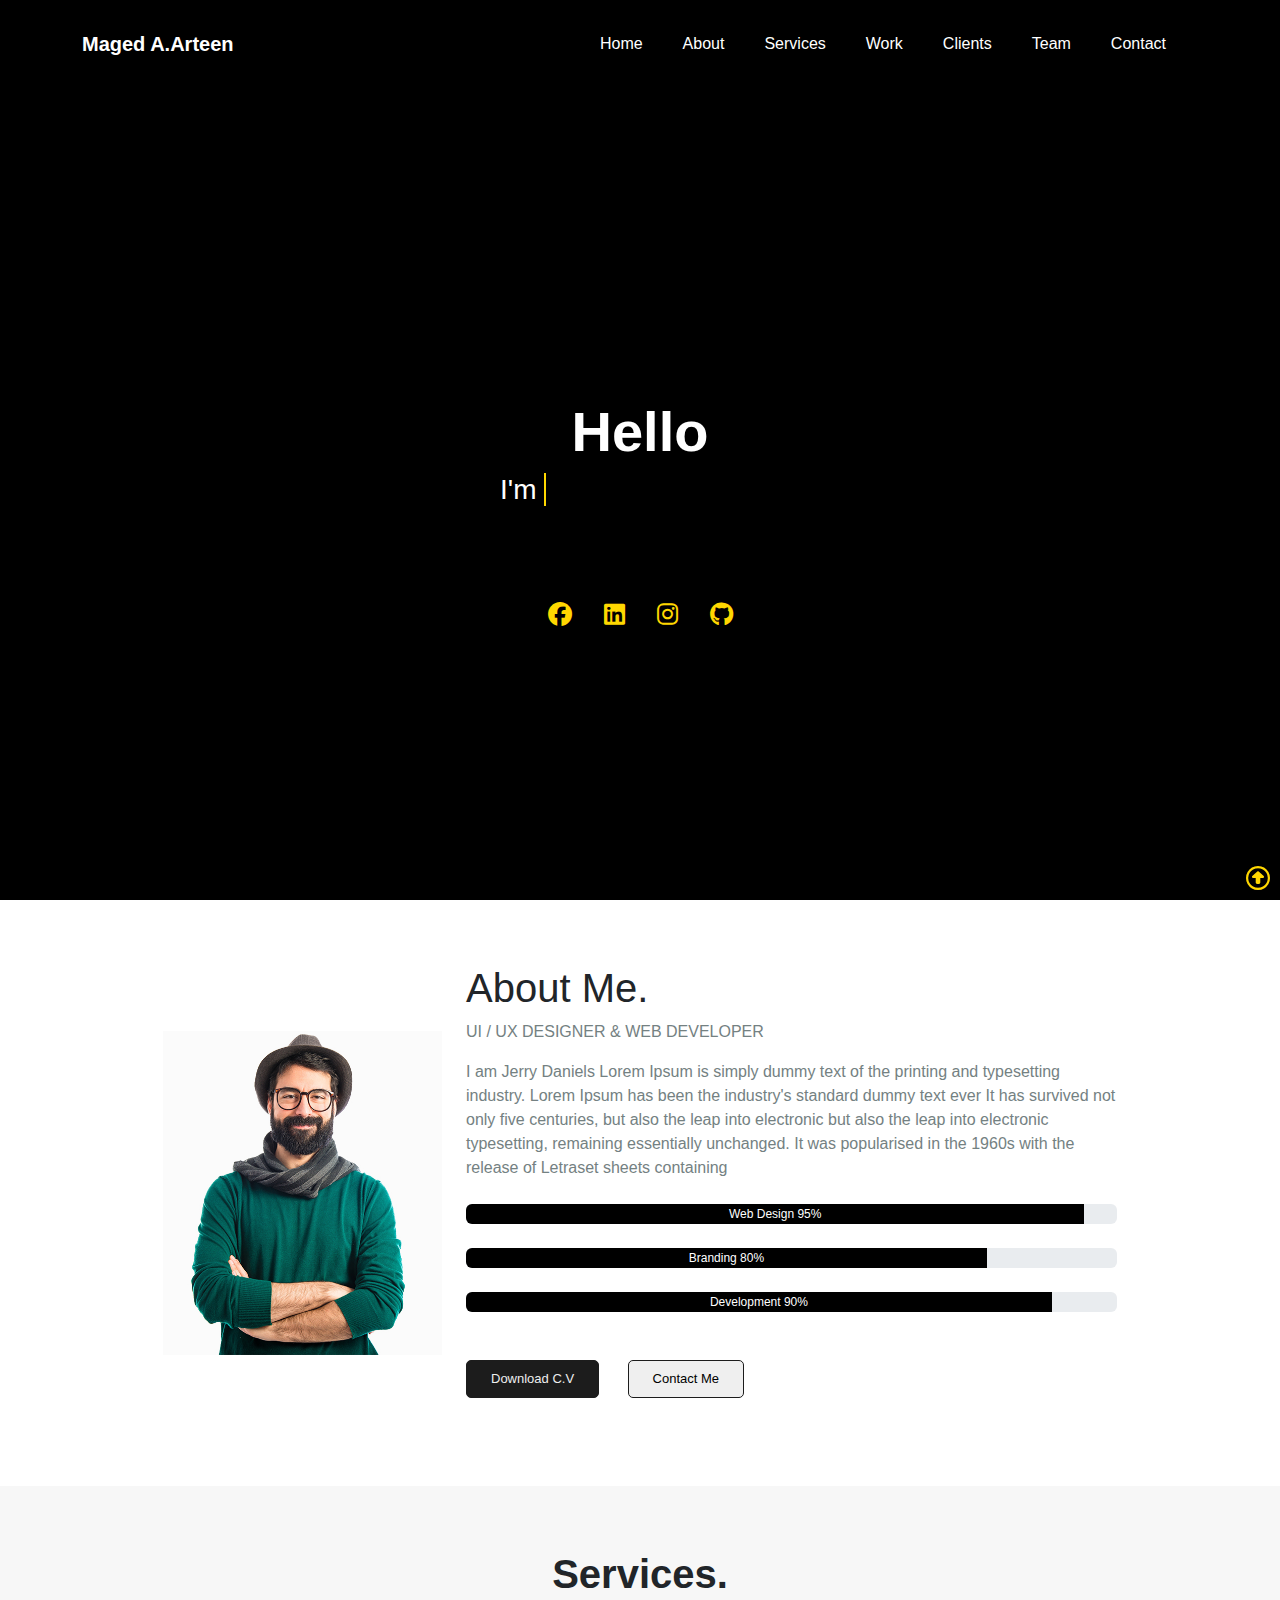
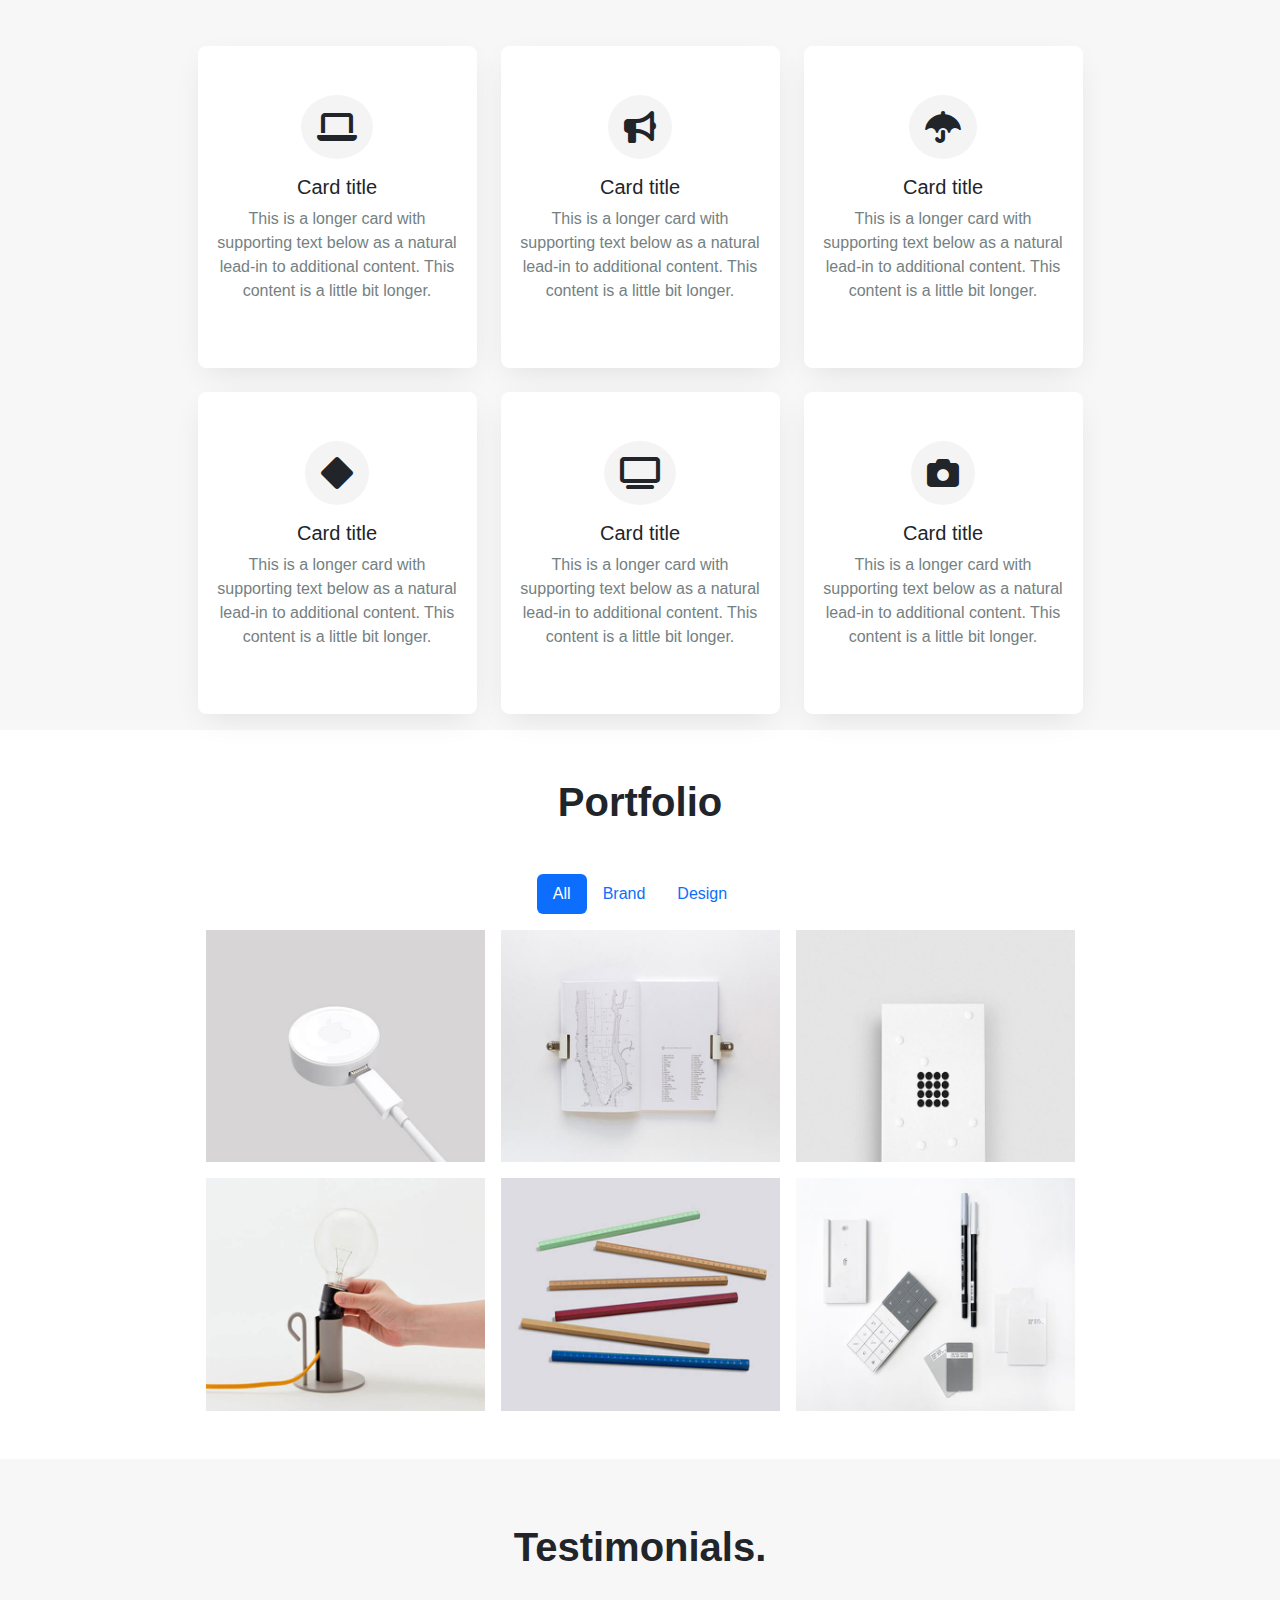
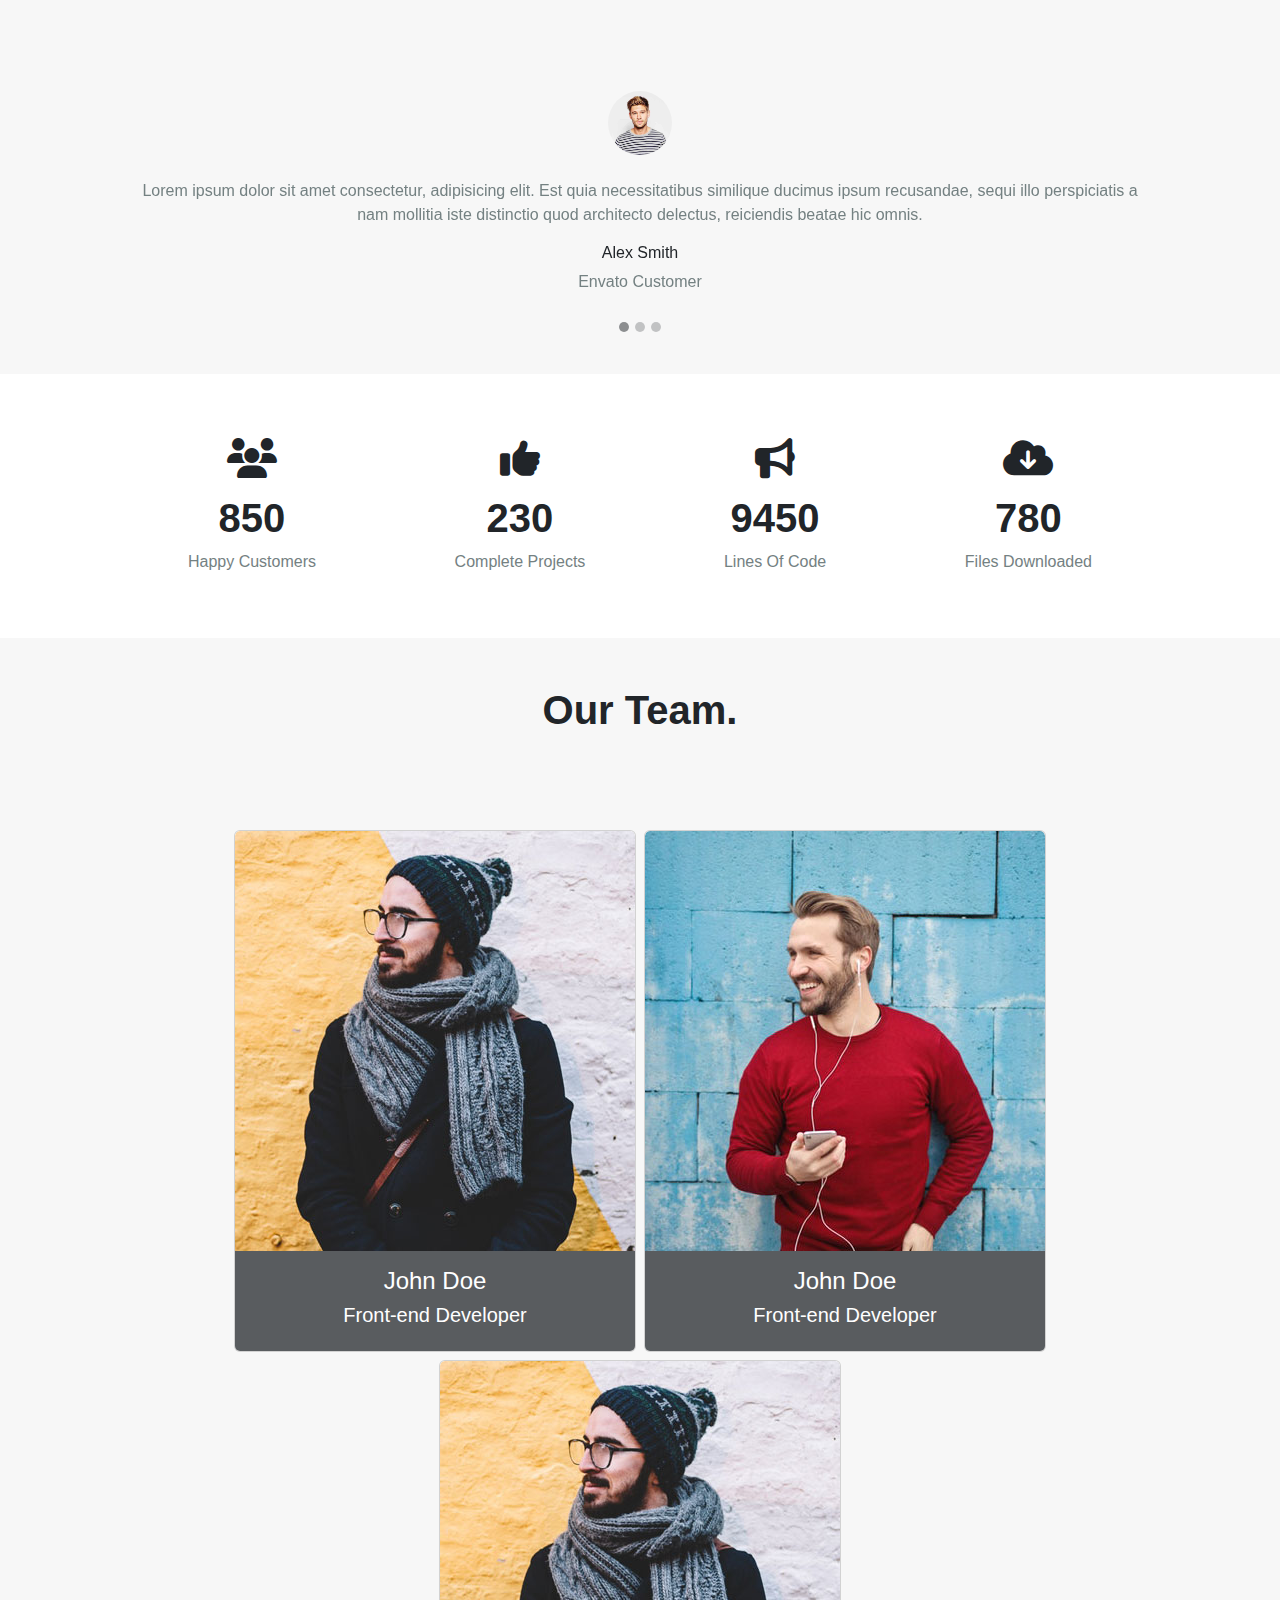
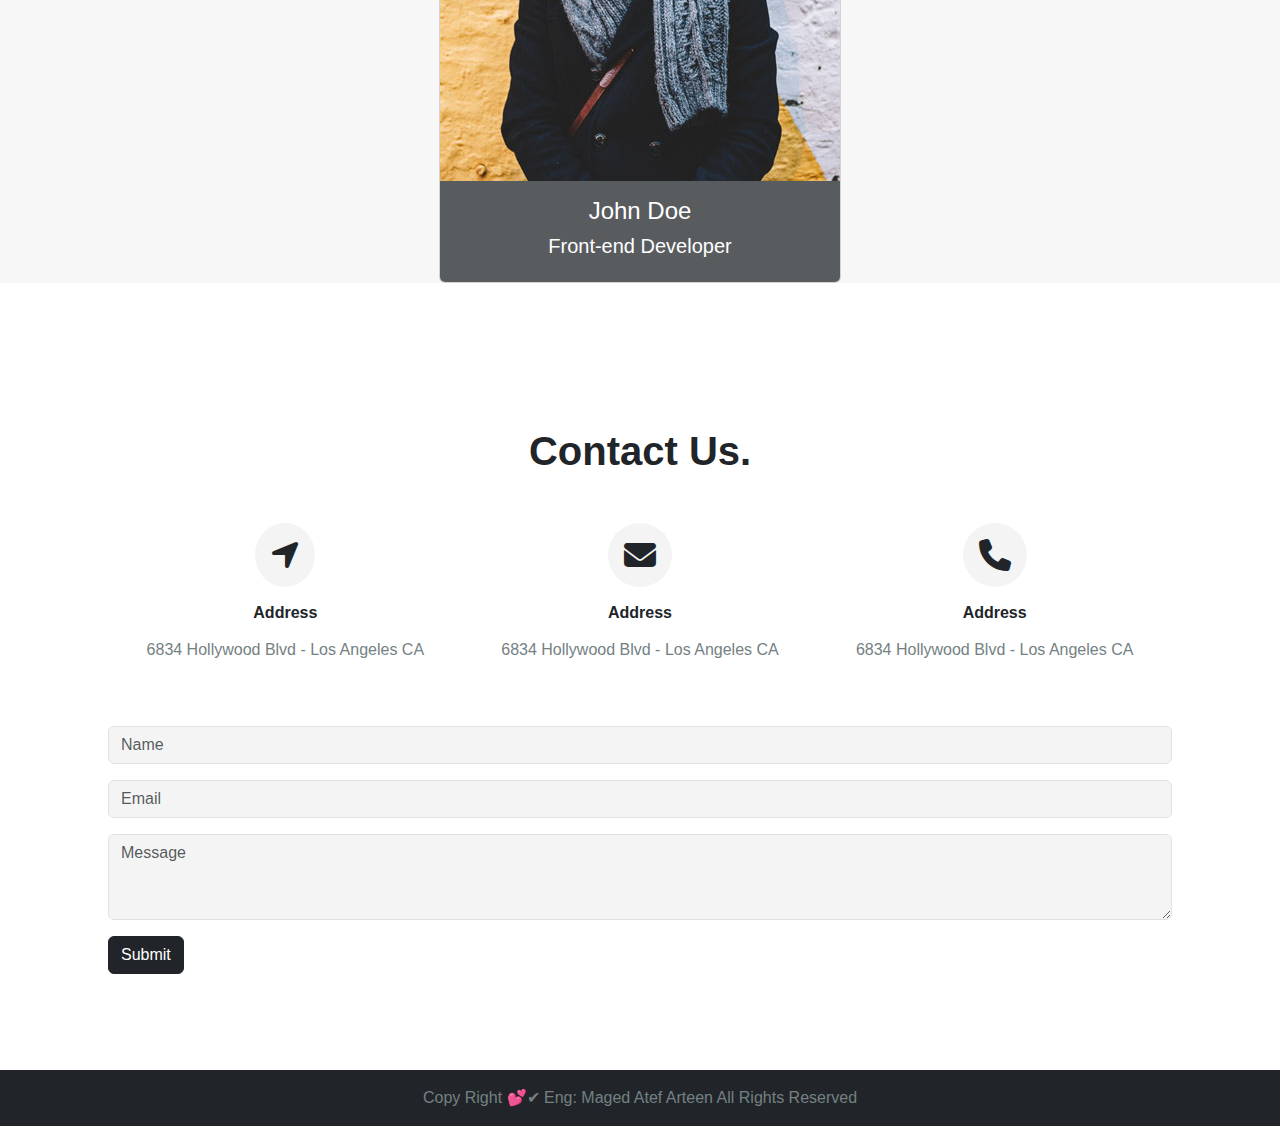
<file: index.html>
<!DOCTYPE html>
<html lang="en">
<head>
    <meta charset="UTF-8">
    <meta name="viewport" content="width=device-width, initial-scale=1.0">
    <!-- * Styling Files Linking -->
    <link rel="stylesheet" href="./CSS/all.min.css">
    <link rel="stylesheet" href="./CSS/bootstrap.min.css">
    <link rel="stylesheet" href="style.css">

    <title>Maged A.Arteen</title>
</head>
<body>

    <!-- ^ Header Start -->
    <header class="vh-100" id="home">
        <nav class="navbar navbar-expand-lg navbar-light bg-light py-4 bg-transparent ">
            <div class="container">
              <a class="navbar-brand fw-bold  text-white" href="#"><span class="hay">Maged</span> A.Arteen</a>
              <button class="navbar-toggler" type="button" data-bs-toggle="collapse" data-bs-target="#navbarNav" aria-controls="navbarNav" aria-expanded="false" aria-label="Toggle navigation">
                <span class="navbar-toggler-icon"></span>
              </button>
              <div class="collapse navbar-collapse " id="navbarNav">
                <ul class="navbar-nav ms-auto  ">
                  <li class="nav-item me-4 ">
                    <a class="nav-link active text-white" aria-current="page" href="#home">Home</a>
                  </li>
                  <li class="nav-item me-4">
                    <a class="nav-link text-white" href="#about">About</a>
                  </li>
                  <li class="nav-item me-4">
                    <a class="nav-link text-white" href="#services">Services</a>
                  </li>
                  <li class="nav-item me-4">
                    <a class="nav-link text-white"  href="#work">Work</a>
                  </li>
                  <li class="nav-item me-4">
                    <a class="nav-link text-white" href="#clients">Clients</a>
                  </li>
                  <li class="nav-item me-4">
                    <a class="nav-link text-white" href="#team">Team</a>
                  </li>
                  <li class="nav-item me-4 ">
                    <a class="nav-link text-white"  href="#contact">Contact</a>
                  </li>
                </ul>
              </div>
            </div>
          </nav>

        <div class="header-content ">
            <div class="parent-anim container text-white d-flex flex-column align-items-center justify-content-center  vh-100 ">
                <h1 class="fw-bold display-4 hay">Hello  </h1>
                <h3 class=" animated-text mb-5">
                  I'm <span></span>
                </h3>

                <ul class="d-flex justify-content-between list-unstyled my-5 social">
                    <li> <a href="https://www.facebook.com/profile.php?id=61555854017696" target="_blank"><i class="fa-brands fa-facebook mx-3"></i></a> </li>
                    <li> <a href="https://www.linkedin.com/in/maged-abo-elkheer/" target="_blank"><i class="fa-brands fa-linkedin mx-3"></i></a></li>
                    <li> <a href="https://www.instagram.com/maged_atef_arteen/" target="_blank"><i class="fa-brands fa-instagram mx-3"></i></a></li>
                    <li> <a href="https://github.com/Maged-Arteen" target="_blank"><i class="fa-brands fa-github mx-3"></i></a> </li>

                </ul>
            </div>
        </div>
    </header>
    <!-- ^ Header End -->

     <!-- to top -->
   
        
          
       
    
    <!-- ^ About Me Start -->
    <div class="about mb-5 p-3" id="about">
        
        <div class="container  mt-5 d-flex flex-wrap justify-content-center align-items-center flex-row gap-4">
            <div class="img col-md-5 col-xl-3">
                <img src="./imgs/hero.jpg" class="w-100" alt="">
            </div>

            <div class="content col-md-7 col-xl-7">
                <h1>About Me.</h1>
                <p class="">UI / UX DESIGNER & WEB DEVELOPER</p>
                <p>I am Jerry Daniels Lorem Ipsum is simply dummy text of the printing and typesetting industry. Lorem Ipsum has been the industry's standard dummy text ever It has survived not only five centuries, but also the leap into electronic but also the leap into electronic typesetting, remaining essentially unchanged. It was popularised in the 1960s with the release of Letraset sheets containing</p>
                <div class="progress my-4 " style="height: 20px;">
                    <div class="progress-bar bg-black  " role="progressbar " style="width: 95%;" aria-valuenow="25" aria-valuemin="0" aria-valuemax="100">Web Design 95%</div>
                </div>
                <div class="progress my-4 " style="height: 20px;">
                    <div class="progress-bar bg-black  " role="progressbar " style="width: 80%;" aria-valuenow="25" aria-valuemin="0" aria-valuemax="100">Branding 80%</div>
                </div>
                <div class="progress my-4" style="height: 20px;">
                    <div class="progress-bar bg-black  " role="progressbar " style="width: 90%;" aria-valuenow="25" aria-valuemin="0" aria-valuemax="100">Development 90%</div>
                </div>
           <button class="my-4 me-4 py-2 px-4 buton buton-bg cv">Download C.V</button>
           <button class="my-4 py-2 px-4 buton call">Contact Me</button>
            </div>
        </div>
    </div>
    <!-- ^ About Me End -->

    <!-- ^ Services Start -->
    <div class="services my-5 p-3" id="services">
        <h1 class="text-center my-5 fw-bold">Services.</h1>
        <div class="container ">
            <div class="d-flex flex-row flex-wrap gap-4 justify-content-center">
                <div class="col-md-4 col-xl-3 text-center">
                  <div class="card py-5 rounded-3 border border-white">
                    <i class="fa fa-laptop "></i>                    
                    <div class="card-body">
                      <h5 class="card-title">Card title</h5>
                      <p class="card-text">This is a longer card with supporting text below as a natural lead-in to additional content. This content is a little bit longer.</p>
                    </div>
                  </div>
                </div>
                <div class="col-md-4 col-xl-3 text-center">
                  <div class="card py-5 rounded-3 border border-white">
                    <i class="fa fa-bullhorn" aria-hidden="true"></i>                   
                     <div class="card-body">
                      <h5 class="card-title">Card title</h5>
                      <p class="card-text">This is a longer card with supporting text below as a natural lead-in to additional content. This content is a little bit longer.</p>
                    </div>
                  </div>
                 </div>
                 <div class="col-md-4 col-xl-3 text-center">
                    <div class="card py-5 rounded-3 border border-white">
                        <i class="fa fa-umbrella" aria-hidden="true"></i>                    
                        <div class="card-body">
                            <h5 class="card-title">Card title</h5>
                        <p class="card-text">This is a longer card with supporting text below as a natural lead-in to additional content. This content is a little bit longer.</p>
                      </div>
                    </div>
                   </div>
               
                <div class="col-md-4 col-xl-3 text-center">
                  <div class="card py-5 rounded-3 border border-white">
                    <i class="fa fa-diamond" aria-hidden="true"></i>
                     <div class="card-body">
                      <h5 class="card-title">Card title</h5>
                      <p class="card-text">This is a longer card with supporting text below as a natural lead-in to additional content. This content is a little bit longer.</p>
                    </div>
                  </div>
                    </div>
                <div class="col-md-4 col-xl-3 text-center">
                    <div class="card py-5 rounded-3 border border-white">
                        <i class="fa fa-television" aria-hidden="true"></i>                     
                         <div class="card-body">
                        <h5 class="card-title">Card title</h5>
                        <p class="card-text">This is a longer card with supporting text below as a natural lead-in to additional content. This content is a little bit longer.</p>
                      </div>
                    </div>
                  </div>
                <div class="col-md-4 col-xl-3 text-center">
                    <div class="card py-5 rounded-3 border border-white">
                        <i class="fa fa-camera" aria-hidden="true"></i>                  
                        <div class="card-body">
                        <h5 class="card-title">Card title</h5>
                        <p class="card-text">This is a longer card with supporting text below as a natural lead-in to additional content. This content is a little bit longer.</p>
                      </div>
                    </div>
                  </div>
            </div>
         </div>
    </div>
    <!-- ^ Services End -->

    <!-- ^ Portfolio Start -->
    <div class="portfolio" id="work">
        <div class="container text-center ">
            <h1 class="text-center my-5 fw-bold">Portfolio</h1>
        

              <ul class="nav nav-pills mb-3 d-flex justify-content-center" id="pills-tab" role="tablist">
                <li class="nav-item" role="presentation">
                  <button class="nav-link active" id="a" data-bs-toggle="pill" data-bs-target="#all" type="button" role="tab" aria-controls="pills-home" aria-selected="true">All</button>
                </li>

                <li class="nav-item" role="presentation">
                  <button class="nav-link" id="b" data-bs-toggle="pill" data-bs-target="#brand" type="button" role="tab" aria-controls="pills-profile" aria-selected="false">Brand</button>
                </li>

                <li class="nav-item" role="presentation">
                  <button class="nav-link" id="d" data-bs-toggle="pill" data-bs-target="#design" type="button" role="tab" aria-controls="pills-contact" aria-selected="false">Design</button>
                </li>

              </ul>

              <div class="tab-content" id="pills-tabContent">
                <div class="tab-pane fade show active  " id="all" role="tabpanel" aria-labelledby="pills-home-tab">
                        <!-- *ALl Partition -->
                       <div class="imges d-flex justify-content-center align-items-center flex-wrap gap-3 ">
                        <div class="item col-md-3 position-relative " >
                            <img src="./imgs/portfolio/1.jpg" class="w-100" alt="">
                            <div class="overlay position-absolute top-0 bottom-0 start-0 end-0 bg-white  d-flex flex-column justify-content-center">
                                <h6>Web Design</h6>
                                <div class="icon">
                                    <span><a href="#0">
                                        <i class="fa fa-chain-broken" aria-hidden="true"></i>
                                    </a></span>
                                    <span><a href="img/portfolio/4.jpg">
                                        <i class="fa fa-search-plus" aria-hidden="true"></i>
                                    </a></span>
                                </div>
                            </div>
                        </div>

                        <div class="item col-md-3 position-relative " >
                            <img src="./imgs/portfolio/2.jpg" class="w-100" alt="">
                            <div class="overlay position-absolute top-0 bottom-0 start-0 end-0 bg-white  d-flex flex-column justify-content-center">
                                <h6>Web Design</h6>
                                <div class="icon">
                                    <span><a href="#0">
                                        <i class="fa fa-chain-broken" aria-hidden="true"></i>
                                    </a></span>
                                    <span><a href="img/portfolio/4.jpg">
                                        <i class="fa fa-search-plus" aria-hidden="true"></i>
                                    </a></span>
                                </div>
                            </div>
                        </div>

                        <div class="item col-md-3 position-relative " >
                            <img src="./imgs/portfolio/3.jpg" class="w-100" alt="">
                            <div class="overlay position-absolute top-0 bottom-0 start-0 end-0 bg-white  d-flex flex-column justify-content-center">
                                <h6>Web Design</h6>
                                <div class="icon">
                                    <span><a href="#0">
                                        <i class="fa fa-chain-broken" aria-hidden="true"></i>
                                    </a></span>
                                    <span><a href="img/portfolio/4.jpg">
                                        <i class="fa fa-search-plus" aria-hidden="true"></i>
                                    </a></span>
                                </div>
                            </div>
                        </div>

                        <div class="item col-md-3 position-relative " >
                            <img src="./imgs/portfolio/4.jpg" class="w-100" alt="">
                            <div class="overlay position-absolute top-0 bottom-0 start-0 end-0 bg-white  d-flex flex-column justify-content-center">
                                <h6>Web Design</h6>
                                <div class="icon">
                                    <span><a href="#0">
                                        <i class="fa fa-chain-broken" aria-hidden="true"></i>
                                    </a></span>
                                    <span><a href="img/portfolio/4.jpg">
                                        <i class="fa fa-search-plus" aria-hidden="true"></i>
                                    </a></span>
                                </div>
                            </div>
                        </div>

                        <div class="item col-md-3 position-relative " >
                            <img src="./imgs/portfolio/5.jpg" class="w-100" alt="">
                            <div class="overlay position-absolute top-0 bottom-0 start-0 end-0 bg-white  d-flex flex-column justify-content-center">
                                <h6>Web Design</h6>
                                <div class="icon">
                                    <span><a href="#0">
                                        <i class="fa fa-chain-broken" aria-hidden="true"></i>
                                    </a></span>
                                    <span><a href="img/portfolio/4.jpg">
                                        <i class="fa fa-search-plus" aria-hidden="true"></i>
                                    </a></span>
                                </div>
                            </div>
                        </div>

                        <div class="item col-md-3 position-relative " >
                            <img src="./imgs/portfolio/6.jpg" class="w-100" alt="">
                            <div class="overlay position-absolute top-0 bottom-0 start-0 end-0 bg-white  d-flex flex-column justify-content-center">
                                <h6>Web Design</h6>
                                <div class="icon">
                                    <span><a href="#0">
                                        <i class="fa fa-chain-broken" aria-hidden="true"></i>
                                    </a></span>
                                    <span><a href="img/portfolio/4.jpg">
                                        <i class="fa fa-search-plus" aria-hidden="true"></i>
                                    </a></span>
                                </div>
                            </div>
                        </div>
                       </div>
                            
                </div>

                <div class="tab-pane fade" id="brand" role="tabpanel" aria-labelledby="pills-profile-tab">
                   
                        <!-- * Brand -->
                            <div class="item col-md-4 position-relative" >
                                <img src="./imgs/portfolio/2.jpg" class="w-100" alt="">
                                <div class="overlay position-absolute top-0 bottom-0 start-0 end-0 bg-white  d-flex flex-column justify-content-center">
                                    <h6>Web Design</h6>
                                    <div class="icon">
                                        <span><a href="#0">
                                            <i class="fa fa-chain-broken" aria-hidden="true"></i>
                                        </a></span>
                                        <span><a href="img/portfolio/4.jpg">
                                            <i class="fa fa-search-plus" aria-hidden="true"></i>
                                        </a></span>
                                    </div>
                                </div>
                            </div>
                </div>


                <div class="tab-pane fade" id="design" role="tabpanel" aria-labelledby="pills-contact-tab">
                    <div class="item col-md-4 position-relative" >
                        <img src="./imgs/portfolio/3.jpg" class="w-100" alt="">
                        <div class="overlay position-absolute top-0 bottom-0 start-0 end-0 bg-white  d-flex flex-column justify-content-center">
                            <h6>Web Design</h6>
                            <div class="icon">
                                <span><a href="#0">
                                    <i class="fa fa-chain-broken" aria-hidden="true"></i>
                                </a></span>
                                <span><a href="img/portfolio/4.jpg">
                                    <i class="fa fa-search-plus" aria-hidden="true"></i>
                                </a></span>
                            </div>
                        </div>
                    </div>

                </div>
              </div>
                 

    

   
        </div>
       
    </div>
    <!-- ^ Portfolio End -->

    <!-- ^ Testimonials Start -->
   <div class="testimonials my-5 p-3" id="clients">
    <div class="container text-center ">
        <h1 class="text-center my-5 fw-bold">Testimonials.</h1>

        <div id="carouselExampleIndicators" class="carousel slide">
            <div class="carousel-indicators">
              <button type="button" data-bs-target="#carouselExampleIndicators" data-bs-slide-to="0" class="active bg-dark bg-opacity-50" aria-current="true" aria-label="Slide 1"></button>
              <button type="button" data-bs-target="#carouselExampleIndicators" data-bs-slide-to="1" class=" bg-dark bg-opacity-50"  aria-label="Slide 2"></button>
              <button type="button" data-bs-target="#carouselExampleIndicators" data-bs-slide-to="2" class=" bg-dark bg-opacity-50" aria-label="Slide 3"></button>
            </div>

            <div class="carousel-inner">
              <div class="carousel-item active">
                
                <div class="card-silder p-5">
                    <img src="./imgs/1_New1.jpg" class=" my-4" alt="">
                    <p>Lorem ipsum dolor sit amet consectetur, adipisicing elit. Est quia necessitatibus similique ducimus ipsum recusandae, sequi illo perspiciatis a nam mollitia iste distinctio quod architecto delectus, reiciendis beatae hic omnis.</p>
                    <h6>Alex Smith</h6>
                    <p>Envato Customer</p>
                </div>
              </div>
              <div class="carousel-item">
                <div class="card-silder p-5">
                    <img src="./imgs/1_New1.jpg" class=" my-4" alt="">
                    <p>Lorem ipsum dolor sit amet consectetur, adipisicing elit. Est quia necessitatibus similique ducimus ipsum recusandae, sequi illo perspiciatis a nam mollitia iste distinctio quod architecto delectus, reiciendis beatae hic omnis.</p>
                    <h6>Alex Smith</h6>
                    <p>Envato Customer</p>
                </div>
              </div>
              <div class="carousel-item">
                <div class="card-silder p-5">
                    <img src="./imgs/1_New1.jpg" class=" my-4" alt="">
                    <p>Lorem ipsum dolor sit amet consectetur, adipisicing elit. Est quia necessitatibus similique ducimus ipsum recusandae, sequi illo perspiciatis a nam mollitia iste distinctio quod architecto delectus, reiciendis beatae hic omnis.</p>
                    <h6>Alex Smith</h6>
                    <p>Envato Customer</p>
                </div>
              </div>
            </div>
           
          </div>


     </div>
   </div>
    <!-- ^ Testimonials End -->

    <!-- ^ Counter Section start -->
    <div class="numbers">
      <div class="container  d-flex justify-content-around align-items-center flex-wrap col-sm-4 col-md-10">
        <div class=" d-flex flex-column justify-content-center align-items-center">
          <i class="fa fa-users my-3 fs-1 " aria-hidden="true"></i>
          <h3 class=" fs-1 fw-bold ">850</h3>
          <p>Happy Customers</p>
        </div>

        <div class=" d-flex flex-column justify-content-center align-items-center">
          <i class="fa fa-thumbs-up my-3 fs-1 " aria-hidden="true"></i>
          <h3 class="counter fs-1 fw-bold ">230</h3>
          <p>Complete Projects</p>
        </div>

        <div class=" d-flex flex-column justify-content-center align-items-center">
          <i class="fa fa-bullhorn my-3 fs-1 " aria-hidden="true"></i>
          <h3 class="counter fs-1 fw-bold ">9450</h3>
          <p>Lines Of Code</p>
        </div>

        <div class=" d-flex flex-column justify-content-center align-items-center ">
          <i class="fa fa-cloud-download my-3 fs-1" aria-hidden="true"></i>
          <h3 class="counter fs-1 fw-bold  ">780</h3>
          <p>Files Downloaded</p>
        </div>

        
      </div>
    </div>
    <!-- ^ Counter Section end -->

    <!-- ^ Our Team Start -->
    <div class="our-team " id="team">
      <h1 class="text-center my-5 p-5 fw-bold">Our Team.</h1>
      <div class="container d-flex flex-wrap justify-content-center align-items-center gap-2">
        <div class="card " >
          <div class="img position-relative">
            <img src="./imgs/1.jpg" class="card-img-top " alt="...">

          <div class="over ">
            <ul class="list-inline position-absolute top-0 start-0 end-0 bottom-0 bg-white m-2 d-flex justify-content-center align-items-center">
              <li><i class="fa-brands fa-facebook mx-3 fs-2"></i></li>
              <li><i class="fa-brands fa-twitter mx-3 fs-2"></i></li>
              <li><i class="fa-brands fa-linkedin mx-3 fs-2"></i></li>
              <li><i class="fa-brands fa-behance mx-3 fs-2"></i></li>
            </ul>
          </div>
          </div>
          <div class="card-body bg-dark bg-opacity-75 text-center text-white fw-bold">
           <h4>John Doe</h4>
           <h5>Front-end Developer</h5>
          </div>
        </div>

        <div class="card " >
          <div class="img position-relative">
            <img src="./imgs/2.jpg" class="card-img-top" alt="...">

          <div class="over ">
            <ul class="list-inline position-absolute top-0 start-0 end-0 bottom-0 bg-white m-2 d-flex justify-content-center align-items-center">
              <li><i class="fa-brands fa-facebook mx-3 fs-2"></i></li>
              <li><i class="fa-brands fa-twitter mx-3 fs-2"></i></li>
              <li><i class="fa-brands fa-linkedin mx-3 fs-2"></i></li>
              <li><i class="fa-brands fa-behance mx-3 fs-2"></i></li>
            </ul>
          </div>
          </div>
          <div class="card-body bg-dark bg-opacity-75 text-center text-white fw-bold">
           <h4>John Doe</h4>
           <h5>Front-end Developer</h5>
          </div>
        </div>

        <div class="card " >
          <div class="img position-relative">
            <img src="./imgs/1.jpg" class="card-img-top" alt="...">

          <div class="over ">
            <ul class="list-inline position-absolute top-0 start-0 end-0 bottom-0 bg-white m-2 d-flex justify-content-center align-items-center">
              <li><i class="fa-brands fa-facebook mx-3 fs-2"></i></li>
              <li><i class="fa-brands fa-twitter mx-3 fs-2"></i></li>
              <li><i class="fa-brands fa-linkedin mx-3 fs-2"></i></li>
              <li><i class="fa-brands fa-behance mx-3 fs-2"></i></li>
            </ul>
          </div>
          </div>
          <div class="card-body bg-dark bg-opacity-75 text-center text-white fw-bold">
           <h4>John Doe</h4>
           <h5>Front-end Developer</h5>
          </div>
        </div>

        

       
      </div>
    </div> 
    <!-- ^ Our Team End -->


    <!-- ^ Contact Us  Start -->
    <div class="contact m-5 p-5" id="contact">
      <h1 class="text-center my-5 fw-bold">Contact Us.</h1>
      <div class="container">
        <div class="contact-links d-flex justify-content-around align-items-center text-center flex-wrap my-5 w-100 mx-auto">

          <div class="item">
            <i class="fa fa-location-arrow fs-2" aria-hidden="true"></i>
            <h6 class="fw-semibold my-3">Address</h6>
            <p>6834 Hollywood Blvd - Los Angeles CA</p>
          </div>

          <div class="item">
            <i class="fa fa-envelope fs-2  " aria-hidden="true"></i>
            <h6 class="fw-semibold my-3">Address</h6>
            <p>6834 Hollywood Blvd - Los Angeles CA</p>
          </div>

          <div class="item">
            <i class="fa fa-phone fs-2   " aria-hidden="true"></i>
            <h6 class="fw-semibold my-3">Address</h6>
            <p>6834 Hollywood Blvd - Los Angeles CA</p>
          </div>
      
        </div>
<!-- 
        <div class="input "> -->

          <form class="w-100 mx-auto form-cont">
            <div class="mb-3 ">
              <input type="text" class="form-control" id="exampleFormControlInput1" placeholder="Name">
            </div>

            <div class="mb-3">
              <input type="email" class="form-control" id="exampleFormControlInput1" placeholder="Email">
            </div>

            <div class="mb-3">
              <textarea class="form-control" id="exampleFormControlTextarea1" rows="3" placeholder="Message"></textarea>
            </div>

            <button type="submit" class="btn btn-dark ">Submit</button>
          </form>

        </div>
      </div>
    </div>
    <!-- ^ Contact Us End -->

    <!-- ^ Footer Start -->
    <footer>
      <p class="text-center bg-dark  py-3 ">Copy Right 💕✔ Eng: Maged Atef Arteen All Rights Reserved</p>
    </footer>
    <!-- ^ Footer End -->
    <!-- *Js Files Linking  -->
    <script src="./JS/bootstrap.bundle.js"></script>
   <a href="#home"> <div class="to-top"><i class="fa-regular fa-circle-up"></i></div></a>
  </body>
</html>
</file>
<file: style.css>
html{
    scroll-behavior: smooth;
}


body{ 
    font-family: "Montserrat", sans-serif;

}

body p { 
    color: #748182;
}

.Border-Radius{ 
    border-radius: 50%;
    padding: 0.7rem;
}


header{ 
    background-color:#000;
    background-position: center;
    background-size: cover;
    background-repeat: no-repeat;
    

}

.buton{ 
    padding: 10px 30px;
    border: 1px solid #1c1c1c;
    border-radius: 5px;
    font-size: 13px;
    -webkit-transition: all 0.5s;
    transition: all 0.5s;
}

.buton-bg{ 
    background: #1c1c1c;
    color: #eee;
}

.cv:hover{ 
    background: #fff;
    color: #1c1c1c;

}

.call:hover{ 
    background:  #1c1c1c;
    color:#fff ;
}

.services .container .card i , .contact .container i{ 
    padding: 1rem;
    background-color: #f4f4f4;
    border-radius: 50%;
    font-size: 2rem;
    display: inline-block;
    transition: 0.5s ease-in-out;

}

.services .container .card i:hover ,.contact .container .item i:hover{ 
    background:  #1c1c1c;
    color:#fff ;
}

.services .container .card { 
    display: flex;
    flex-direction: column;
    align-items: center;
    justify-content: center;
   box-shadow : 0px 10px 30px -8px rgba(0, 0, 0, 0.1)
}
.services, .testimonials ,.our-team{ 
background-color: #f7f7f7;
}

.portfolio .container  ul li a { 
    color: #222;
    font-weight: 700;
}

.portfolio .container .item{ 
    overflow: hidden;
}
.portfolio .container .item .overlay{ 
    
    border: 2px solid gray;
    opacity: 0;
    transition: 0.5s ease-in;

}

.portfolio .container .item:hover .overlay{ 

    opacity: 1;
}

.testimonials .card-silder img{ 
    border-radius: 50%;
    width: 4rem;
    height: 4rem ;
}

#carouselExampleIndicators .carousel-indicators button{ 
  
   width: 10px ;
   height: 10px;
   border-radius: 50%;
}

.our-team .card , .our-team .card .card-img-top
,.our-team .card .img
{ 
    overflow: hidden;
    transition: 0.8s;
}
.our-team .card .over{ 
    opacity: 0;
 
}
.our-team .card .over , .our-team .card .over ul{ 
    transition:  0.5s; 
}
.our-team .card:hover  .over{ 
    opacity: 1;
    
}
.our-team .card:hover .over ul{ 
    transform: rotateY(360deg);
}
.our-team .card:hover  .card-img-top{ 
            scale: 1.2;
}

.contact .container .item:hover i { 
   
    background:  #1c1c1c;
    color:#fff ;
   

}

.contact form div input , .contact textarea { 
    background-color: #f4f4f4;
}

.hay{
    animation: hayred 1s infinite alternate;
}
.animated-text{
    min-width: 280px;
    background-color: #000;
}
.animated-text span{
    position: relative;
    display: inline-block;
    
   
}

/* Content */
.animated-text span::before{ 
    content: "Maged A.Arteen";
    color: gold;
    font-weight: bold;
    animation: words 20s  infinite ;
   /* display: inline-block; */
   /* background-color: #000; */
  
   
   

}

/* Cursor */
.animated-text span::after{ 
    content: "";
    position: absolute;
    border-left: 2px solid gold ;
    background-color: #000;
    width: calc(100% + 8px);
    height: 100%;
    
    right: -8px;
    animation: blink 0.5s infinite , variation 20s steps(14) infinite;

    
}


 @keyframes words{ 
    0%,15%{
       content: "Maged A.Arteen";
       color: red;
    }
    16%,20%{
        content: "Frontend Developer";

    }
    21%,40%{
        
        content:" RW Designer";
    }
    41%,60%{
        
        content: "SEO Specialist";
    }
    61%,80%{
        
        content: "React Native Developer";
    }
    81%,100%{
        content: "JavaScript Developer";
    }
   
} 
@keyframes blink{ 

    to { 
        border-left: 2px solid transparent;
    }
}



@keyframes hayred{ 
    from{ 
        color: #fff;
    }
    to{
        color: red;
    }
}

@keyframes variation {
    10%,15%,30%,35%,50%,55%,70%,75%,90%,95%{
        width: 0;
       
    }

    5%,20%,25%,40%,45%,60%,65%,80%,85%{
        width: calc(100% + 8px);
        
    }
    
}

.social i { 
    font-size: 24px;
    color: gold;
    font-weight: lighter;
}

/* width scroll bar */
::-webkit-scrollbar{ 
    width: 10px;
    
}

/* track scroll bar */
::-webkit-scrollbar-track{
    background-color: rgba(255, 217, 0, 0.336);
}

/* handle scroll */
::-webkit-scrollbar-thumb{
    background-color: red;
    border-radius: 10px;
    
}

::-webkit-scrollbar-track{
    color: #000;
}

.to-top{
    position: fixed;
    right: 10px;
    bottom: 10px;
    /* width: 25px;
    height: 25px; */
    /* background-color: gold; */
    border-radius: 50%;
    /* padding: 5px; */
    font-size: 24px;
    color: gold;
    border: none;
    display: flex;
    justify-content: center;
    align-items: center;
    cursor: pointer;
   
}

.social a i { 
    transition: 0.3s ease-in-out;
    border-radius: 50%;

}
.social a:hover i { 
    transform: scale(1.2);
    box-shadow: 0 0 10px red;
}
</file>
